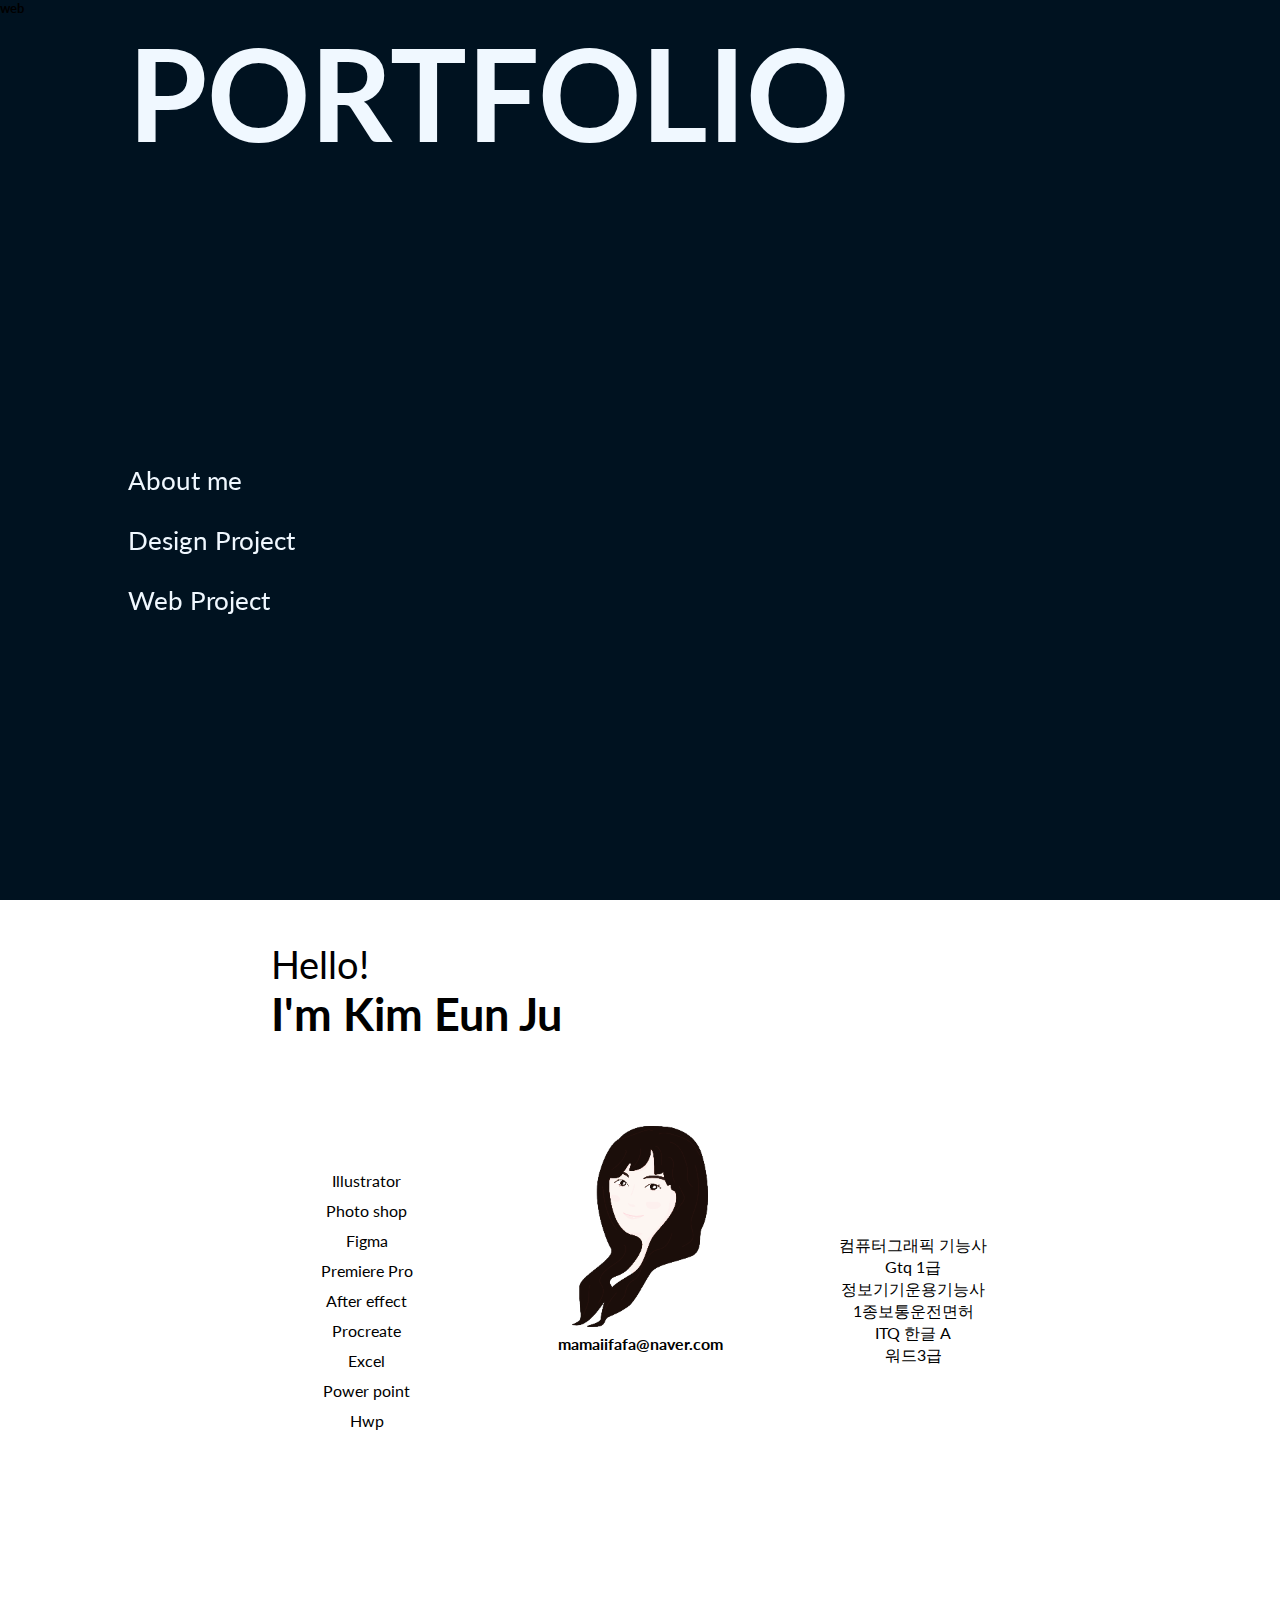
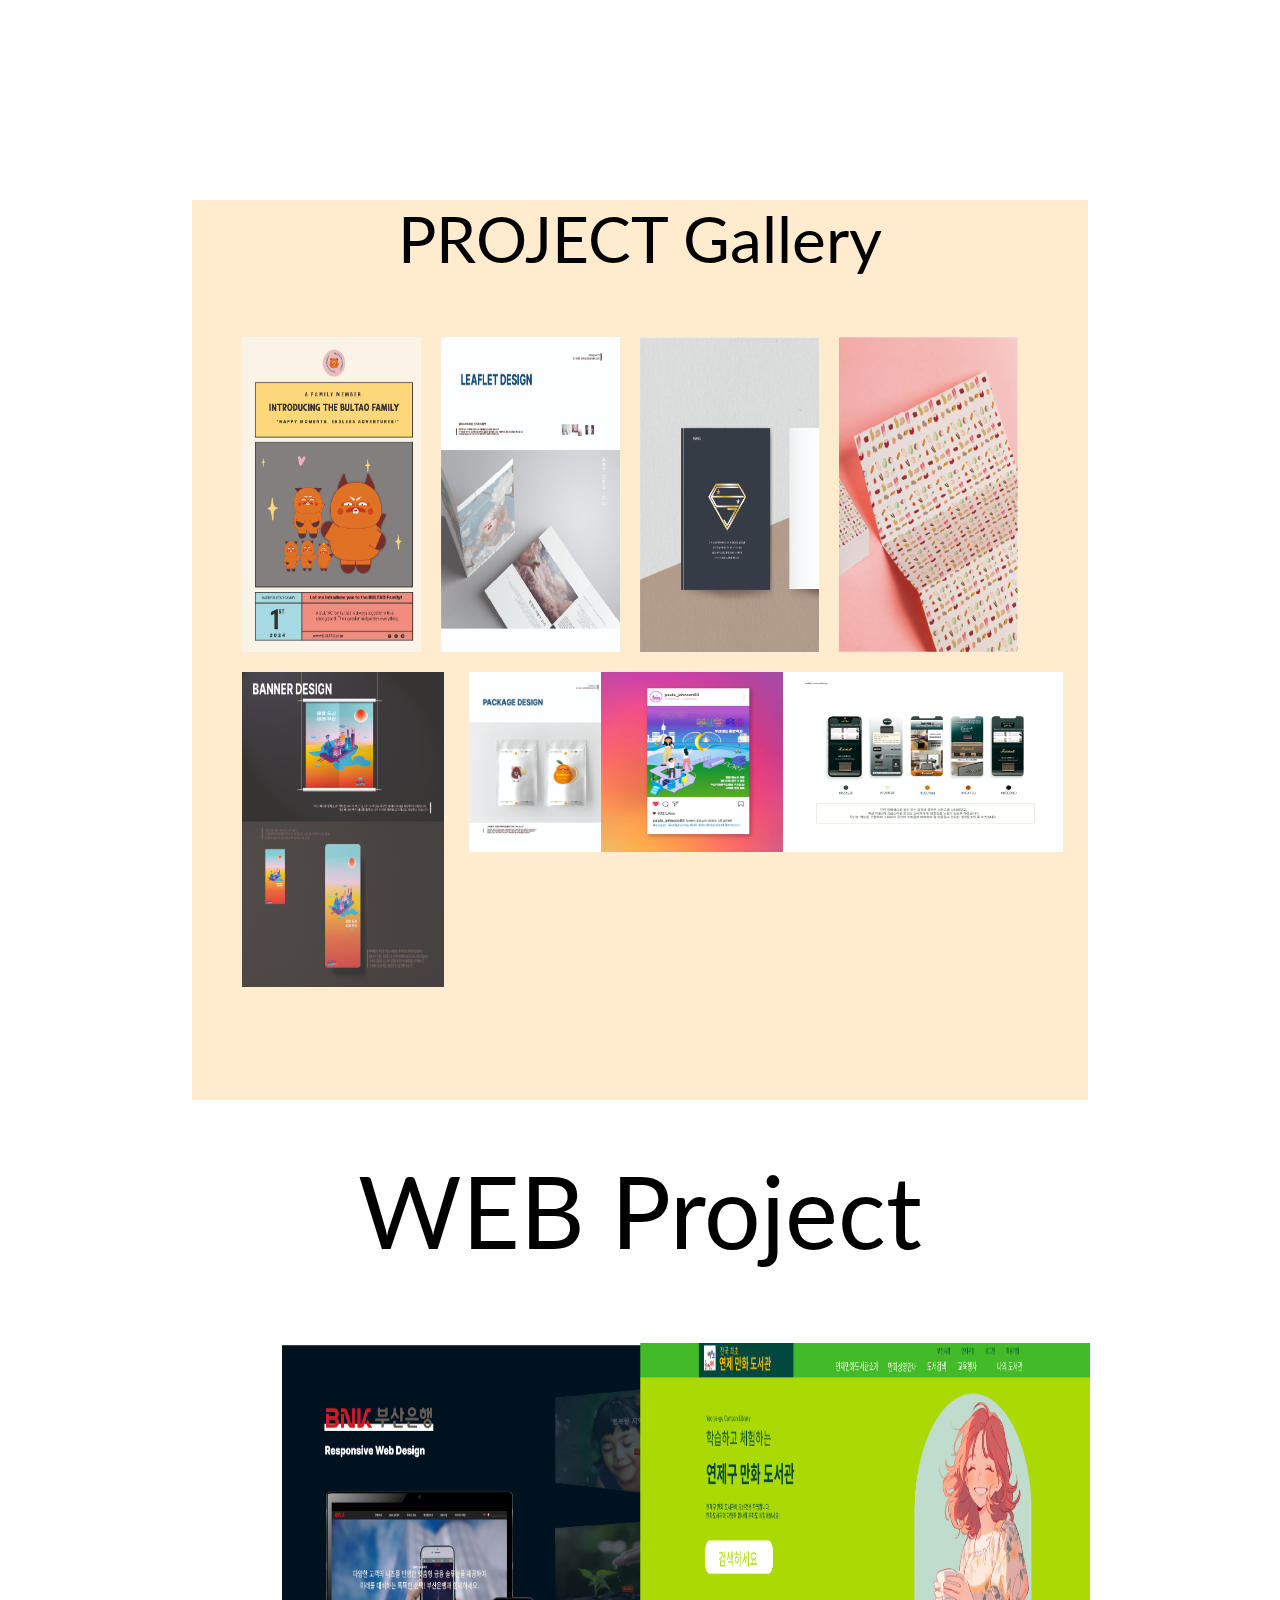
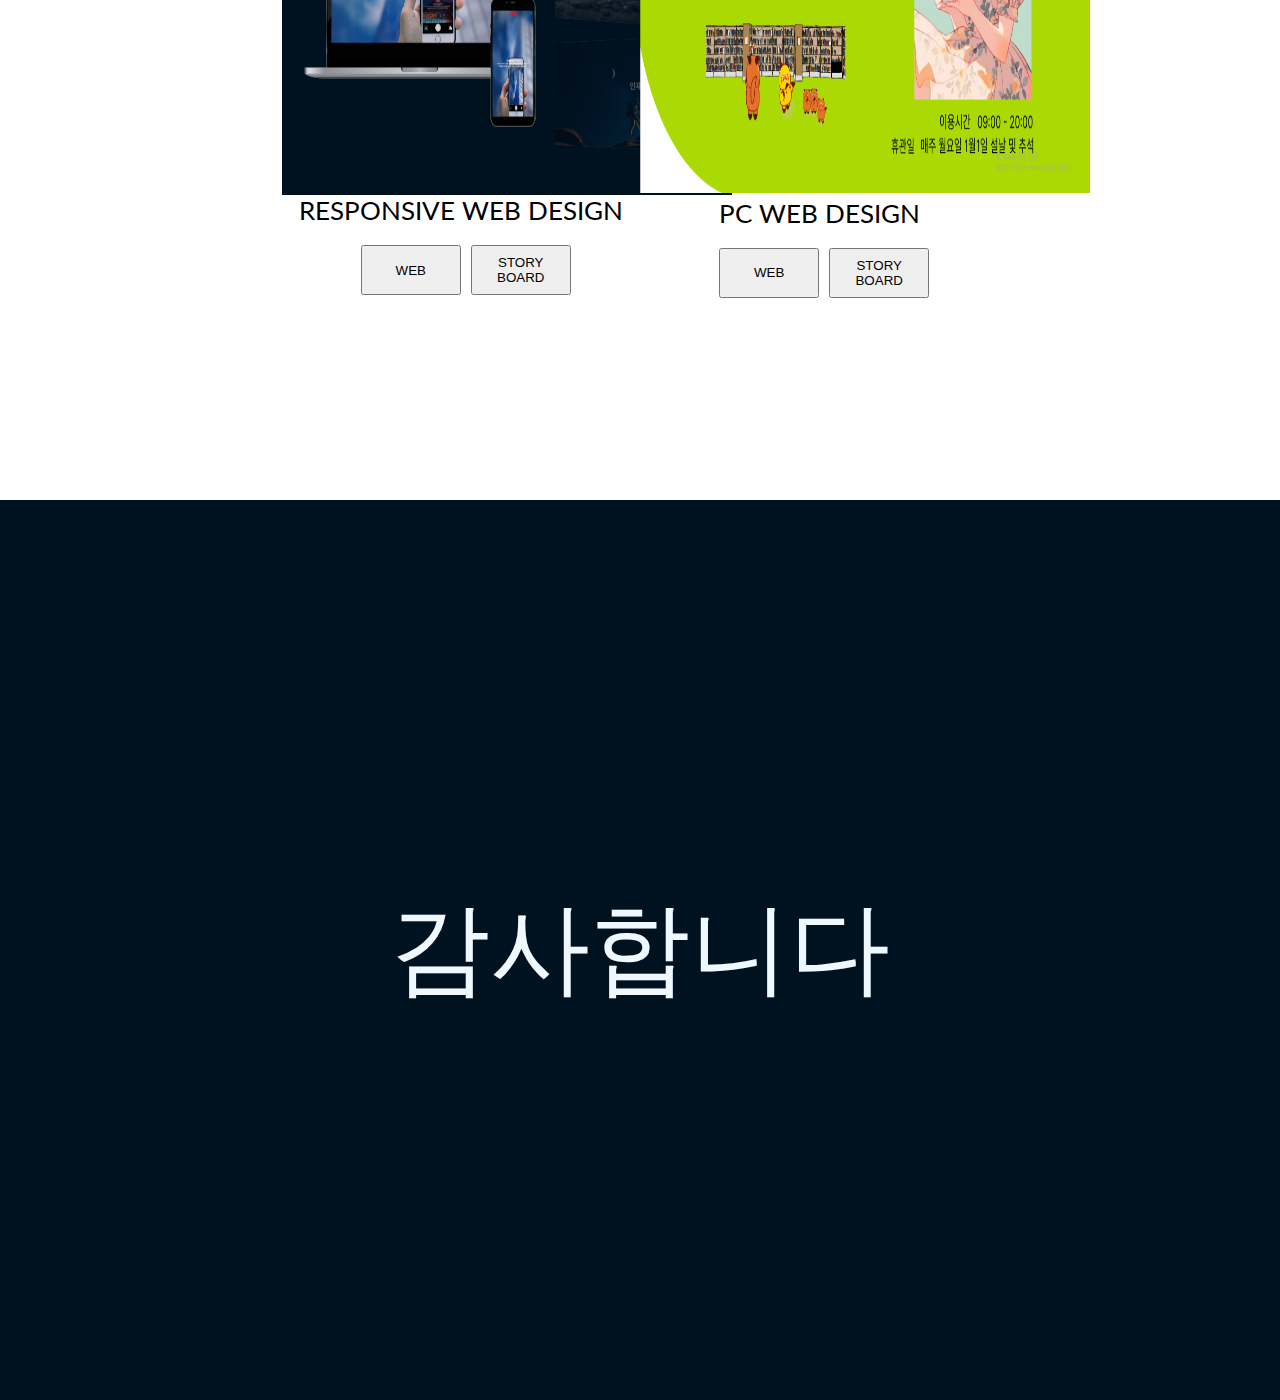
<file: index.html>
<!DOCTYPE html>
<html lang="ko">
<head>
    <meta charset="UTF-8">
    <meta name="viewport" content="width=device-width, initial-scale=1.0">
    <title>포폴웹</title>
    <link rel="stylesheet" href="./css/style.css">    

    <link rel="preconnect" href="https://fonts.googleapis.com">
<link rel="preconnect" href="https://fonts.gstatic.com" crossorigin>
<link href="https://fonts.googleapis.com/css2?family=Bebas+Neue&family=Lato:ital,wght@0,100;0,300;0,400;0,700;0,900;1,100;1,300;1,400;1,700;1,900&family=Montserrat:ital,wght@0,100..900;1,100..900&display=swap" rel="stylesheet">

<script src="./js/jquery-3.6.0.min.js"></script>
<script src="./js/script.js"></script>

</head>
<body>
<div class="h_wrap"> 
    <header>
        <h5>web</h5>
        <H2>PORTFOLIO </H2>

        <div class="gnb">
            <ul class="menu">
                <li><a href="#">About me</a></li>                                          
                <li><a href="#">Design Project</a></li>
                <li><a href="#">Web Project</a></li>
            </ul>
        </div><!--gnb-->    

    </header>
</div><!--h_wrap-->

<section>
    <section class="s_wrap">
    <div class="hello">
        <p>Hello!</p>
        <h3>I'm Kim Eun Ju</h3>      
        </div><!--인사말-->


     <div class="box">   
   
            <div class="skil">
                    Illustrator <br>
                    Photo shop <br>
                    Figma <br>
                    Premiere Pro <br>
                    After effect <br>
                    Procreate <br>
                    Excel <br>
                    Power point <br> 
                    Hwp <br>
                    
               
            </div><!--스킬-->
       

            <div class="logobox">
                <h1 class="logo">
                    <img src="./sub/me.png">
                </h1>
                     <h4>mamaiifafa@naver.com</h4>
                </div><!--logobox 사진,이멜-->
          
            <div class="cer">
              
                    컴퓨터그래픽 기능사 <br>
                    Gtq 1급 <br>
                    정보기기운용기능사 <br>                  
                    1종보통운전면허 <br>
                    ITQ 한글 A <br>
                    워드3급 <br>
               
            </div><!--자격증cer-->              

        </div><!-- box스킬이랑 자격증모음박스-->   
</section><!--s_wrap-->    
</section>

<main>
    <div class="mbox">
    PROJECT Gallery
    </div>

    <div class="gallery">        
        <div class="g_box1">

    <!-- <div class="galbox">
      <img src="./sub/logo3.jpg">
      <div class="frame">
        <a href="./sub/Logo.pdf" target="_blank">
         <button class="custom-btn btn-9">
          Logo & Business Card Design</button></a>
           </div>     --frame--</div>>               
        galbox 로고와명함   버튼있을때는 요거로-->           

        <div class="galbox">
          <a href="./sub/Character.jpg" target="_blank">      
          <img src="./sub/Character1.jpg">
              <!-- <p> Character Design</p> -->            
         <div class="frame">
         프로젝트명: 캐릭터 디자인<br>
         작업기한:2024년 5월<br>
         사용프로그램: Illustrator, Photo shop<br>
        </div><!--frame--> </a>  
        </div><!--galbox 캐릭터-->

    
        <div class="galbox">
           <a href="./sub/Leaflet.jpg" target="_blank">
           <img src="./sub/Leaflet 1.jpg">  
       <div class="frame">
        프로젝트명: 리플렛 디자인<br>
        작업기한:2024년 5월<br>
        사용프로그램: Illustrator, Photo shop,<br>
        Procreate, Midjourney<br>
        </div><!--frame--></a>           
        </div><!--galbox 리플렛-->

        <div class="galbox">
            <a href="./sub/logo.jpg" target="_blank">
            <img src="./sub/logo3.jpg">
        <div class="frame">
        프로젝트명: 로고 & 명함 디자인<br>
        작업기한:2024년 4월<br>
        사용프로그램: Illustrator, Photo shop<br>           
        </div><!--frame--></a>               
        </div><!--galbox 로고와명함-->

       
            <div class="galbox">
               <a href="/sub/Pattern.jpg" target="_blank" >
               <img src="./sub/Pattern 4.jpg">
               <div class="frame">
                프로젝트명: 패턴 디자인<br>
                작업기한:2024년 6월<br>
                사용프로그램: Illustrator, Photo shop<br>
                </div><!--frame--></a> 
            </div><!--galbox 패턴-->      
        </div><!--g_box1-->
    

        <div class="g_box2">
            <div class="galbox">
               <a href="./sub/poster.jpg" target="_blank">
               <img src="./sub/poster 2.jpg">
               <div class="frame">
                프로젝트명: 포스터 디자인<br>
                작업기한:2024년 6월<br>
                사용프로그램: Illustrator, Photo shop<br>
                </div><!--frame--></a>
            </div><!--galbox 포스터 디자인-->


            <div class="galbox">
                <a href="./sub/Package.jpg" target="_blank" class="hi">
                <img src="./sub/Package 1.jpg" class="size">
                <div class="frame">
                 프로젝트명: 패키지 디자인<br>
                 작업기한:2024년 4월<br>
                 사용프로그램: Illustrator, Photo shop<br>
                 </div><!--frame--></a> 
            </div><!--galbox 패키지-->
    
            <div class="galbox">
                <a href="./sub/WebBanner.jpg" target="_blank" class="hi">
                <img src="./sub/WebBanner insta night.jpg" class="size">
                <div class="frame">
                프로젝트명: 웹배너 디자인<br>
                작업기한:2024년 12월<br>
                사용프로그램: Illustrator, Photo shop<br>
                </div><!--frame--></a>
            </div><!--galbox 웹배너-->
    
            <div class="galbox">
               <a href="./sub/Detailed Page .pdf" target="_blank" class="hi"> 
               <img src="./sub/Detailed Page  3.jpg" class="size">
               <div class="frame">
                프로젝트명: 상세페이지 디자인<br>
                작업기한:2024년 12월<br>
                사용프로그램: Illustrator, Photo shop<br>                
                </div><!--frame--></a>
            </div><!--galbox 상세페이지-->
            </div><!--g_box2-->

    
    </div><!--gallery-->
</main>

<div class="content">
    <div class="web">
        WEB Project
    </div>
  <div class="webBox">
    <div class="mobile">
        <img src="./sub/Artboard 1-bnk.jpg"></a>
        <p>RESPONSIVE WEB DESIGN</p>   
        <div class="but_Box">
            <a href="./bnk/index.html" target="_blank"><button class="button_web">WEB</button></a>
            <a href="./sub/bnkweb.pdf" target="_blank"><button class="storyBoard">STORY BOARD</button></a>        
        </div><!--버튼-->        
    </div><!-- 반응형 모바일--> 

    <div class="pc">
        <img src="./sub/pc -image 39.png"></a>
        <p>PC WEB DESIGN</p> 
        <div class="but_Box">
            <a href="./pc web/index.html" target="_blank"><button class="button_web">WEB</button></a>
            <a href="./sub/pc -image 39.png" target="_blank"><button class="storyBoard">STORY BOARD</button></a>        
        </div><!--버튼-->
    </div><!-- pc 웹 -->
</div><!--webBox-->
</div><!--content-->


<footer>
    <p>감사합니다</p>
</footer>


    
</body>
</html>
</file>
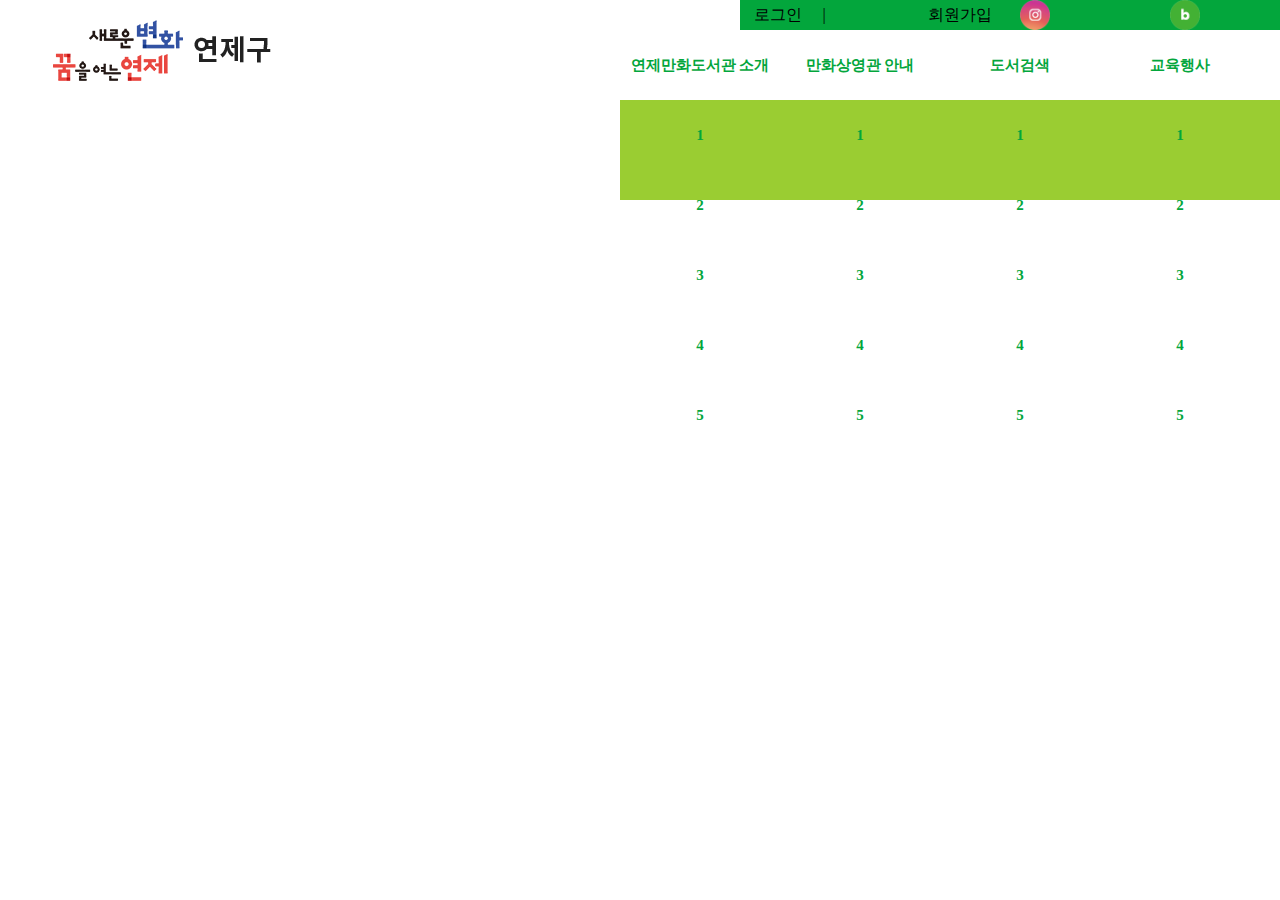
<file: pc web/index.html>
<!DOCTYPE html>
<html lang="en">
<head>
    <meta charset="UTF-8">
    <meta name="viewport" content="width=device-width, initial-scale=1.0">
    <title>Document</title>
<link href="./css/style.css" rel="stylesheet">
<script src="./script/jquery-3.6.0.min.js"></script>
<script src="./script/script.js"></script>



</head>
<body>
<header>
<div class="h_wrap">
<h1><a href="#"><img src="./images/logo.png"></a></h1>
    <ul class="gnb">             
        <li><a href="#">연제만화도서관 소개</a>          
            <ul class="sub">
                <li><a href="#">1</a></li>
                <li><a href="#">2</a></li>
                <li><a href="#">3</a></li>
                <li><a href="#">4</a></li>
                <li><a href="#">5</a></li>
            </ul><!--sub-->     
        </li><!--1번째-->

        <li><a href="#">만화상영관 안내</a>
            <ul class="sub">
                <li><a href="#">1</a></li>
                <li><a href="#">2</a></li>
                <li><a href="#">3</a></li>
                <li><a href="#">4</a></li>
                <li><a href="#">5</a></li>
            </ul><!--sub-->
        </li>

        <li><a href="#">도서검색</a>
            <ul class="sub">
                <li><a href="#">1</a></li>
                <li><a href="#">2</a></li>
                <li><a href="#">3</a></li>
                <li><a href="#">4</a></li>
                <li><a href="#">5</a></li>
            </ul><!--sub-->
        </li>

        <li><a href="#">교육행사</a>
            <ul class="sub">
                <li><a href="#">1</a></li>
                <li><a href="#">2</a></li>
                <li><a href="#">3</a></li>
                <li><a href="#">4</a></li>
                <li><a href="#">5</a></li>
            </ul><!--sub-->
        </li>

        <li><a href="#">나의 도서관</a>
            <ul class="sub">
                <li><a href="#">1</a></li>
                <li><a href="#">2</a></li>
                <li><a href="#">3</a></li>
                <li><a href="#">4</a></li>
                <li><a href="#">5</a></li>
            </ul><!--sub-->
        </li>
    </ul><!--gnb-->

    <div class="h_box">
    <ul class="guest">
        <li><a href="#">로그인</a></li>
        <li><a href="#">회원가입</a></li>
    </ul>

    <ul class="sns">
        <li><a href="#"><img src="./images/insta.png" alt="인스타"></a></li>
        <li><a href="#"><img src="./images/blog.png" alt="블로그"></a></li>       
    </ul>

    <ul class="fam">
        <li><a href="#"><img src="./images/busan_logo_wh.svg" alt="부산시청"></a></li>
        <li><a href="#"><img src="./images/busan_logo_wh.png" alt="부산도서관"></a></li>
    </ul>
</div><!--gnb,util,family-->
</div><!--h_wrap-->


</header>

    
</body>
</html>
</file>
<file: css/style.css>
@charset "utf-8";

*{margin: 0; padding: 0; }
a{text-decoration: none; color: inherit;}
ul,li{list-style: none;}

body{font-family: "Lato", sans-serif;}

/*header*/

header{width: 100%; height: 100vh; background-color: #001220;
    position: relative;}

header h2{width: 100%; height: auto; 
     font-size: 10vw; padding-left: 10%;
    box-sizing: border-box; color: aliceblue;
   }

/*gnb*/   
.gnb{width: 100%; height: 200px; color: aliceblue;
 top: 50%; left: 10%; 
    position: fixed; z-index: 900;
    }
.gnb li{width: 100%; height: 60px; 
  color: aliceblue;
     transition: all 0.5s; }  

.gnb li a{font-size: 2vw; line-height: 60px;}      

.gnb li:hover a{font-size: 3vw;}

.gnb li:nth-child(1):hover{color: yellow; border-color: yellow;
                font-weight: 700;}
.gnb li:nth-child(2):hover{color: tomato; border-color: tomato; }
.gnb li:nth-child(3):hover{color: springgreen; border-color: springgreen; }      

.gnb li.on{color: #001220;}


/*section*/

section{width: 80%; height: 100vh;
       position: relative; margin: 0 auto;}

.hello{width: 500px; height: 120px; padding: 5%;   
        font-size: 3vw; }


.box{width: 100%; height: auto; 
     display: flex; justify-content:space-between; align-items: center;
     padding-top: 3%;  /* font-size: 1vw; */ padding-bottom: 100px;} 

.h3{font-size: 7vw;}     
 

.skil{width: 500px; height: auto; line-height: 30px;
      text-align: center;}     


.logobox{width: 500px; height: 300px; text-align: center;
        padding-bottom: 50px;}
.logo img{width: 50%; height: auto}


.cer{width: 500px; height:auto; 
    text-align: center; } 


/*main*/    
main{width: 70%; height: 100vh;  margin: 0 auto; background-color:blanchedalmond}
.mbox{width: 100%; height: auto; text-align: center;    
     font-size: 5vw; margin: 0 auto; padding-bottom: 20px;}

.gallery{width: 100%; height:90vh; 
    padding-left: 50px; padding-right: 50px; box-sizing: border-box;
      padding-top: 30px;   text-align: center; padding-bottom: 50px;} 
     



/*frame*/
/*.frame {
    width: 90%;
    margin: 40px auto;
    text-align: center;
  }
  button {
    margin: 10px;
  }
  .custom-btn {
    width: 130px;
    height: 40px;
    color: #fff;
    border-radius: 5px;
    padding: 10px 25px;
    font-family: 'Lato', sans-serif;
    font-weight: 500;
    background: transparent;
    cursor: pointer;
    transition: all 0.3s ease;
    position: relative;
    display: inline-block;
     box-shadow:inset 2px 2px 2px 0px rgba(255,255,255,.5),
     7px 7px 20px 0px rgba(0,0,0,.1),
     4px 4px 5px 0px rgba(0,0,0,.1);
    outline: none;
  } */
 /* 9 */
 /* .btn-9 {
    border: none;
    transition: all 0.3s ease;
    overflow: hidden;
  }
  .btn-9:after {
    position: absolute;
    content: " ";
    z-index: -1;
    top: 0;
    left: 0;
    width: 100%;
    height: 100%;
     background-color: #1fd1f9;
  background-image: linear-gradient(315deg, #1fd1f9 0%, #b621fe 74%);
    transition: all 0.3s ease;
  }
  .btn-9:hover {
    background: transparent;
    box-shadow:  4px 4px 6px 0 rgba(255,255,255,.5),
                -4px -4px 6px 0 rgba(116, 125, 136, .2), 
      inset -4px -4px 6px 0 rgba(255,255,255,.5),
      inset 4px 4px 6px 0 rgba(116, 125, 136, .3);
    color: #fff;
  }
  .btn-9:hover:after {
    -webkit-transform: scale(2) rotate(180deg);
    transform: scale(2) rotate(180deg);
    box-shadow:  4px 4px 6px 0 rgba(255,255,255,.5),
                -4px -4px 6px 0 rgba(116, 125, 136, .2), 
      inset -4px -4px 6px 0 rgba(255,255,255,.5),
      inset 4px 4px 6px 0 rgba(116, 125, 136, .3);
  }
*/



.g_box1{width: 100%;height: auto; 
     display: flex; justify-content: space-between; 
    margin-bottom: 20px;}  
     
.galbox a{display: block; width: 90%; height: 35vh;
      position: relative;}
.frame{width: 100%; height: 100%; background-color: rgba(0,0, 0, 00.3);
          position: absolute;top: 0; left: 0;
          display: none; color: aliceblue; text-align: center; 
          line-height: 50px;          }

.galbox a:hover .frame{display: block;}     

.galbox img{width: 100%; height: 100%; 
    align-items: center; text-align: center; 
    padding-top: 10px; padding-bottom: 10px;}

.galbox .size{width: 110%; height: 20vh;}
.galbox .hi{width: 100%; height: 20vh;}  

.g_box2{width: 100%;height: auto;
    display: flex; justify-content: space-between; }   


/*content*/
.content{width: 70%; height: 100vh;  padding-top: 50px; padding-bottom: 50px;
    margin: 0 auto;}
.web{width: 100%; height:auto; 
     text-align: center; font-size: 100px; margin: 0 auto;
     /* padding-top: 200px; */ }

.webBox{width: 100%; height: 80vh; align-items: center;
        font-size: 2vw; text-align: center;
        display: flex; justify-content: center;
        margin: 0 auto;}   

.pc{width: 40%; height: auto; }            

.webBox img{width:50vh; height: 50vh;}   

/*버튼*/
.mobile{width: 40%; height: auto;  
        display: flex; justify-content: center;
         flex-direction: column; }
.but_Box{width: 100%; height: 50px;  display: flex; justify-content: center;
         padding-top: 20px;
         padding-bottom: 20px;   }     
.but_Box>a{margin-left: 10px;}    
.button_web{width: 100px; height: 50px;} 
.storyBoard{width: 100px; height: 50px;}  






/*footer*/
footer{width: 100%; height: 100vh;
        position: relative; background-color: #001220;}
footer p{width: 100%; margin: 0 auto; 
    font-size: 100px; color: aliceblue;
    text-align: center; position: absolute; top: 50%; left: 50%; transform: translate(-50%,-50%); }










/* 테블릿 */
@media all and (max-width:800px){
  

}














    
/* 모바일로 */
@media all and (max-width:400px){
  header h2{color: yellow;}
.gnb{position: absolute; top: 50%; left: 10%;}
  .gnb li a{font-size: 5vw;} 

  .hello p{font-size: 10vw;}
  .hello h3{font-size: 10vw;}

  
section{height: 50vh;}
.box{ flex-direction: column;}
.skil{font-size: 2vw; line-height: 10px;}
.logobox{ height: 50px;  align-items: center; }
.logo img{width: 10%;}
 h4{font-size: 2vw;}
.cer{font-size: 2vw;}


main{height: 220vh;}
.mbox{font-size: 5vw;  }

.g_box1{flex-direction: column;
   height: auto; }
.g_box2{flex-direction: column;
   height: auto; } 

.galbox{width: 100%;height: 200px;
  margin-bottom: 50px;}    
.galbox a{width: 100%; height: 100%;}


.galbox .size{height: 20vh; }
.galbox .size a{width: 110%; height: 20vh; }
.galbox .hi{height: 20vh;} 
.galbox .hi a{width: 110%; height: 20vh; }
.frame{font-size: 3vw; line-height: 20px; }    



content{height: 200vh;}
.web{font-size: 5vw;}
.webBox{flex-direction: column; 
        width: 90%; height: 50vh; }
.webBox img{width: 10vh;  height: 10vh;}










}
</file>
<file: pc web/css/style.css>
@charset "utf-8";
*{margin: 0;padding: 0;}
ul,li{list-style: none;}
a{text-decoration: none; color: inherit;}

/*header*/
header{width: 100%; height: 100px; 
    /* background-color:#03A63C;  */  margin: 0 auto;   }
.h_wrap{width:  1440px; height: 100px; 
     display: flex;
    position: relative; right: 0; margin: 0 auto; }
.h_wrap h1{width: 300px; height: 100px;
     background-color: white;}
h1 a{align-items: center; line-height: 100px;}
h1 img{padding-top: 16.5px; padding-left: 50px;}


.gnb{width:800px; height: 70px;  display: flex; justify-content: space-between;    
    position: absolute; top: 30px; right: 20px;      
    margin: 0 auto; }  
 
    
.gnb>li{width: calc(800px / 5); text-align: center;
    }
.gnb>li a{font-size: 15px; color: #03A63C; font-weight: bold; 
    line-height: 70px; align-items: center;}    

.sub{width: 100%; height: 100px; background-color: yellowgreen;
    text-align: center; line-height: 70px; color:#00483C;
     }

.sub>li{text-align: center; line-height: 70px; color:#00483C;
       }
     


.h_box{width:700px ; height: 30px; position: absolute;top: 0; right:0;
       background-color: #03A63C;
                
        display: flex; }
.h_box .guest{width: 100%; height: 100%; 
        display: flex;align-items: center;
        margin-left: 0;} 

.guest{width: calc(700px / 6); height: 100%; 
            display: flex; justify-content: space-between; }

.guest>li {text-align: center; line-height: 30px; width: 100px;}        
.guest>li::after{content: "|"; margin-left: 20px; }
.guest>li:last-child::after{content: "";}

.sns{width: 100%; height: 100%; 
    display: flex; justify-content: space-between; }
.sns>li{width:150px; height: 30px; box-sizing: border-box;}    
.sns img{width: 30px; height: 30px;}

.fam{width:200px; height: 30px;  text-align: center; 
    display: flex; justify-content: space-between; }
.fam>li{width:50px; height: 30px; box-sizing: border-box; margin-right: 10px;}    
.fam img{width: auto; height: 30px;}

/*
.fam{width: 100%; height: 100px; background-color: yellowgreen;
    text-align: center; line-height: 70px; color:#00483C;
     }
.fam>li{text-align: center; line-height: 70px; color:#00483C;
        background-color: #03A63C;}     

*/
</file>
